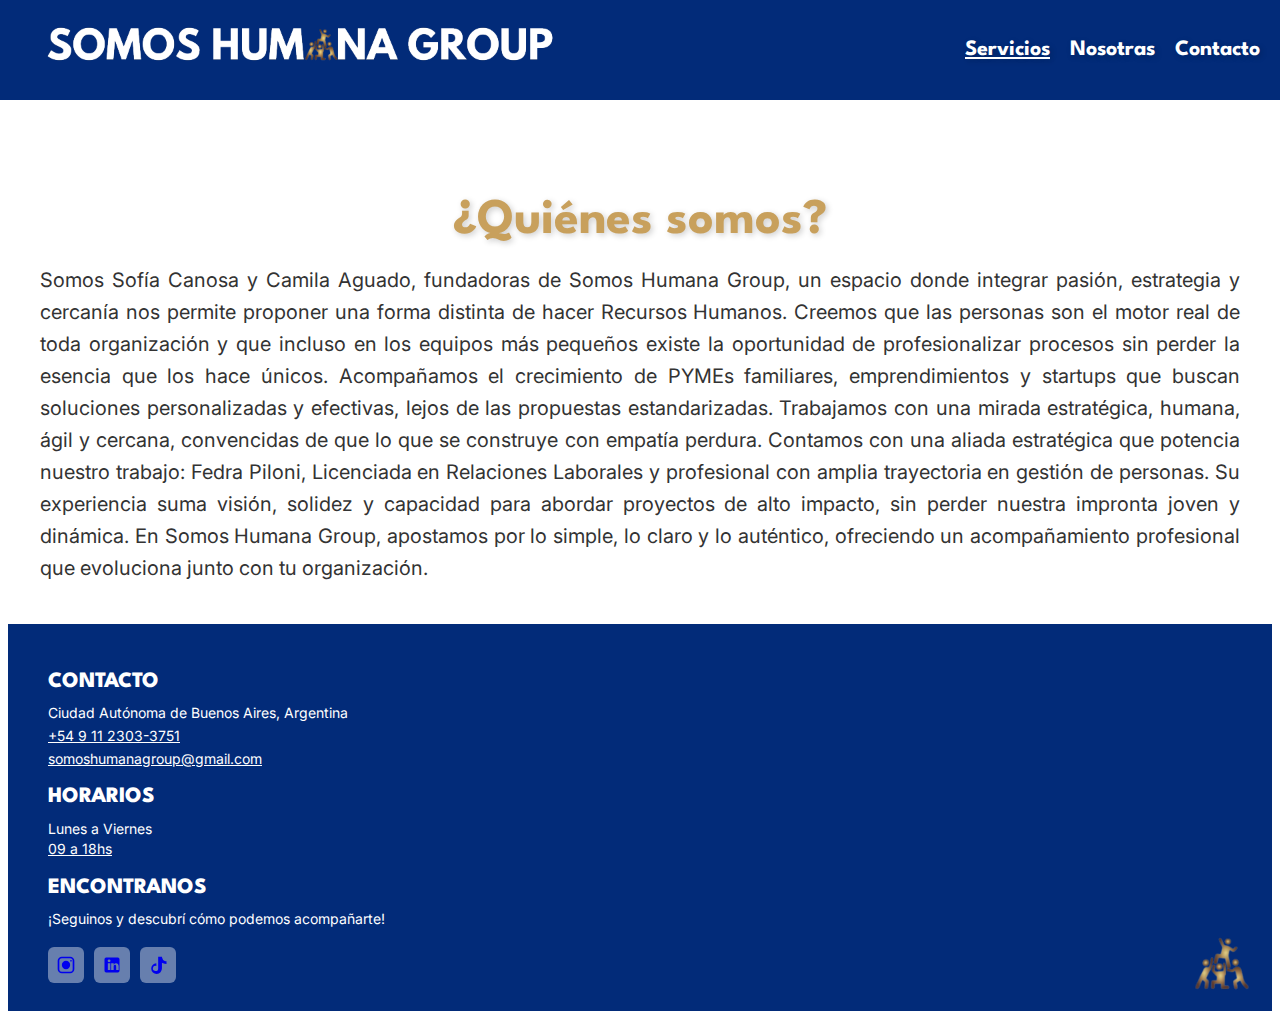
<file: quienes.html>
<!doctype html>
<html lang="es">
<head>
  <meta charset="UTF-8">
  <title>SOMOS HUMANA GROUP</title>
  <meta name="viewport" content="width=device-width, initial-scale=1.0">

  <!-- Fuentes -->
  <link rel="preconnect" href="https://fonts.googleapis.com">
  <link rel="preconnect" href="https://fonts.gstatic.com" crossorigin>
  <link href="https://fonts.googleapis.com/css2?family=League+Spartan:wght@100..900&display=swap" rel="stylesheet">
  <link href="https://fonts.googleapis.com/css2?family=Inter:ital,opsz,wght@0,14..32,100..900;1,14..32,100..900&display=swap" rel="stylesheet">

  <!-- AOS (opcional) -->
  <link rel="stylesheet" href="https://unpkg.com/aos@2.3.4/dist/aos.css">

  <link rel="stylesheet" href="estilos3.css">
</head>
<body>

  <!-- Navbar fija -->
  <nav class="navbar">
    <div class="logo">
      <a href="index.html">
        <img src="icono.png" alt="SOMOS HUMANA GROUP">
      </a>
    </div>

    <ul class="nav-links">
      <li><a href="servicios.html"><u>Servicios</u></a></li>
      <li><a href="quienes.html">Nosotras</a></li>
      <li><a href="contacto.html">Contacto</a></li>
    </ul>
  </nav>

  <!-- Contenido -->
  <main class="page-content">
    <h3>¿Quiénes somos?</h3>
	  <p class="descripcion"> Somos Sofía Canosa y Camila Aguado, fundadoras de Somos Humana Group, un espacio donde integrar pasión, estrategia y cercanía nos permite proponer una forma distinta de hacer Recursos Humanos. Creemos que las personas son el motor real de toda organización y que incluso en los equipos más pequeños existe la oportunidad de profesionalizar procesos sin perder la esencia que los hace únicos.

Acompañamos el crecimiento de PYMEs familiares, emprendimientos y startups que buscan soluciones personalizadas y efectivas, lejos de las propuestas estandarizadas. Trabajamos con una mirada estratégica, humana, ágil y cercana, convencidas de que lo que se construye con empatía perdura.

Contamos con una aliada estratégica que potencia nuestro trabajo: Fedra Piloni, Licenciada en Relaciones Laborales y profesional con amplia trayectoria en gestión de personas. Su experiencia suma visión, solidez y capacidad para abordar proyectos de alto impacto, sin perder nuestra impronta joven y dinámica.

En Somos Humana Group, apostamos por lo simple, lo claro y lo auténtico, ofreciendo un acompañamiento profesional que evoluciona junto con tu organización.</p>
    <!-- más contenido acá -->
  </main>

  <!-- Footer dentro del body -->
  <footer class="footer">
    <div class="footer-col">
      <h3>CONTACTO</h3>
      <ul class="contact-list">
        <li>Ciudad Autónoma de Buenos Aires, Argentina</li>
        <li><a href="https://wa.me/5491123033751" target="_blank"><u>+54 9 11 2303-3751</u></a></li>
        <li><a href="mailto:somoshumanagroup@gmail.com"><u>somoshumanagroup@gmail.com</u></a></li>
      </ul>

      <h3>HORARIOS</h3>
      <p class="horarios">Lunes a Viernes<br><u>09 a 18hs</u></p>

      <h3>ENCONTRANOS</h3>
      <p class="subcopy">¡Seguinos y descubrí cómo podemos acompañarte!</p>
      <div class="social">
        <a href="#" aria-label="Instagram" class="social-btn">
          <svg viewBox="0 0 24 24"><path fill="currentColor" d="M7 2h10a5 5 0 0 1 5 5v10a5 5 0 0 1-5 5H7a5 5 0 0 1-5-5V7a5 5 0 0 1 5-5m0 2a3 3 0 0 0-3 3v10a3 3 0 0 0 3 3h10a3 3 0 0 0 3-3V7a3 3 0 0 0-3-3zm11 2a1 1 0 1 1 0 2a1 1 0 0 1 0-2M12 7a5 5 0 1 1 0 10a5 5 0 0 1 0-10"/></svg>
        </a>
        <a href="#" aria-label="LinkedIn" class="social-btn">
          <svg viewBox="0 0 24 24"><path fill="currentColor" d="M19 3a2 2 0 0 1 2 2v14a2 2 0 0 1-2 2H5a2 2 0 0 1-2-2V5a2 2 0 0 1 2-2zm-9 7H7v8h3zm.2-3a1.7 1.7 0 1 0-3.4 0a1.7 1.7 0 0 0 3.4 0M20 13.5c0-2.51-1.34-3.68-3.13-3.68A2.7 2.7 0 0 0 14 11.6V10H11v8h3v-4.23c0-1.12.21-2.2 1.6-2.2c1.36 0 1.4 1.27 1.4 2.27V18h3z"/></svg>
        </a>
        <a href="#" aria-label="TikTok" class="social-btn">
          <svg viewBox="0 0 24 24"><path fill="currentColor" d="M16.75 2a5.7 5.7 0 0 0 .08.94a5.8 5.8 0 0 0 3.19 4.18a6.6 6.6 0 0 0 2.19.5v3.2a10.2 10.2 0 0 1-4.19-.94a9.3 9.3 0 0 1-1.28-.72v6.87A6.45 6.45 0 1 1 10 9.78v3.28a3.17 3.17 0 1 0 2.2 3v-14h4.55Z"/></svg>
        </a>
      </div>
    </div>

    <img src="humanos.png" alt="Decoración" class="footer-esquina">
  </footer>

  <!-- (Opcional) scripts al final -->
  <!-- <script src="https://unpkg.com/aos@2.3.4/dist/aos.js"></script> -->
  <!-- <script> AOS.init(); </script> -->
</body>
</html>
</file>
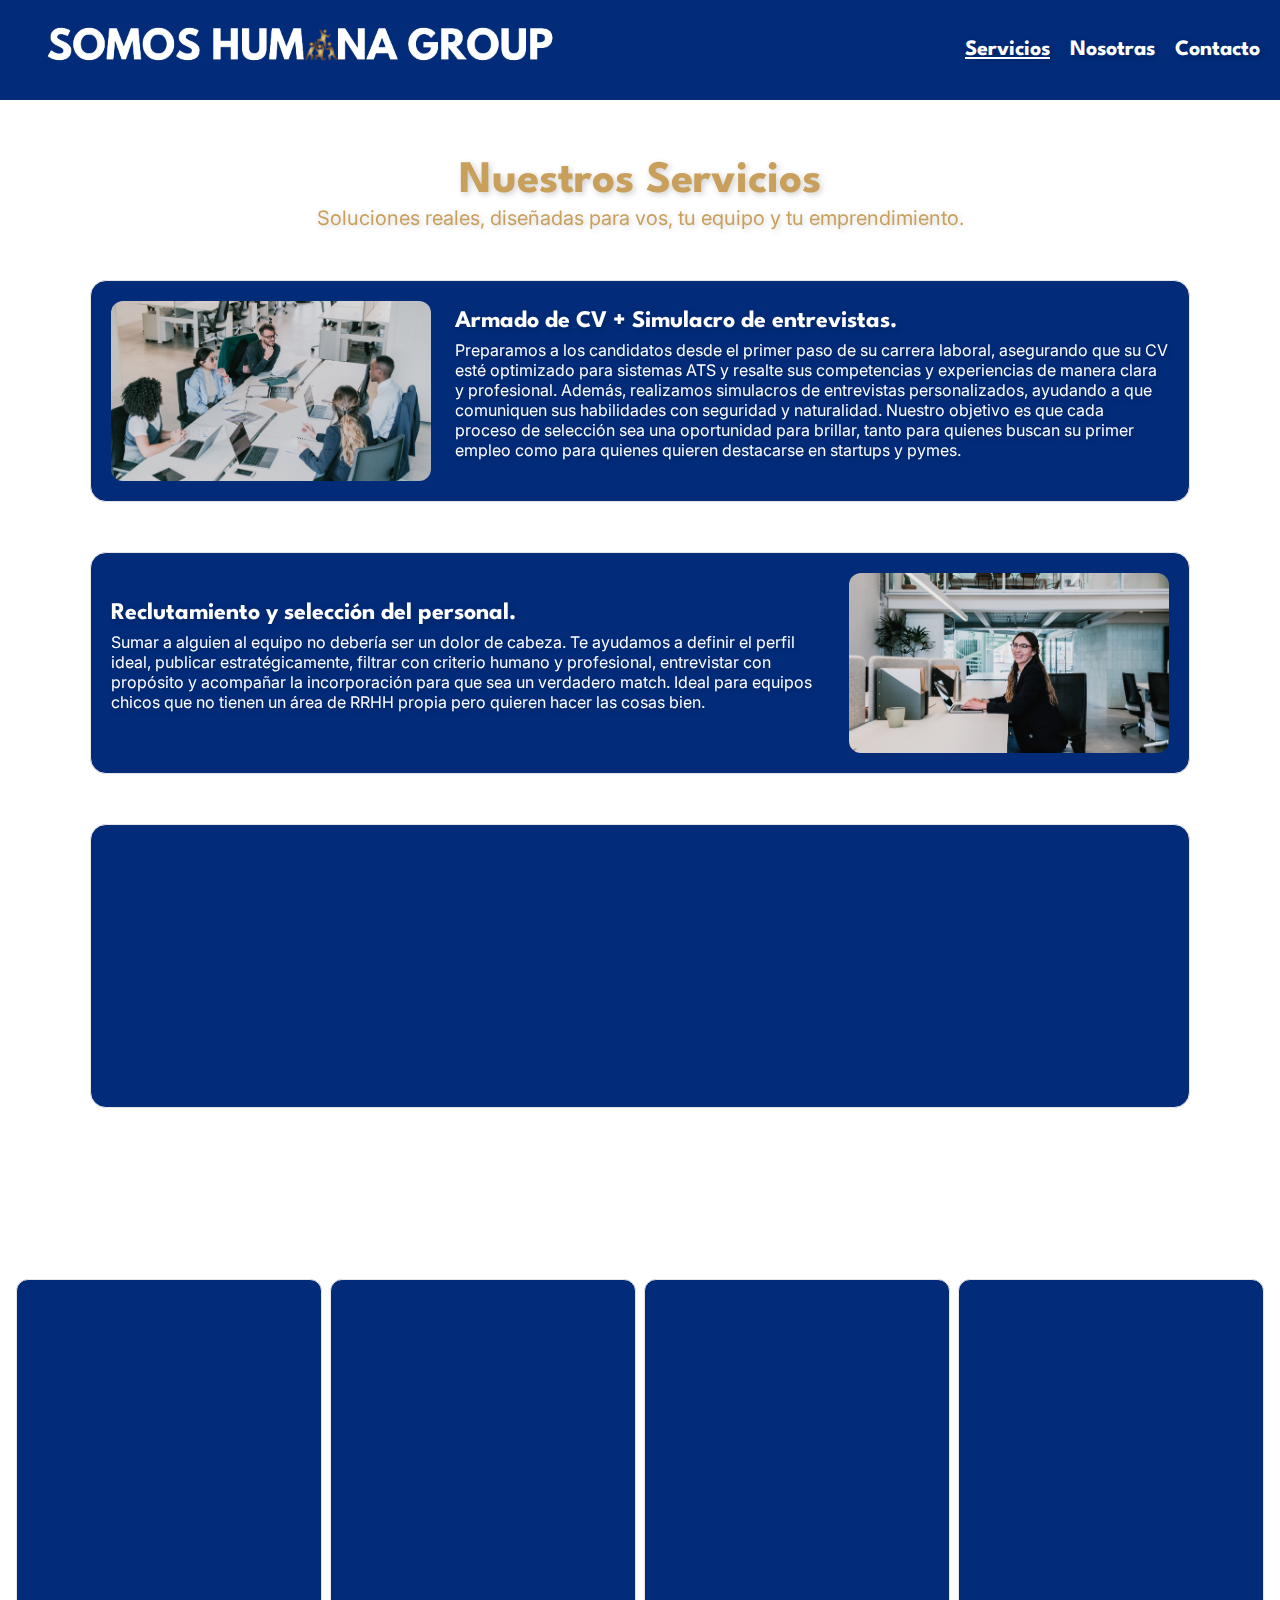
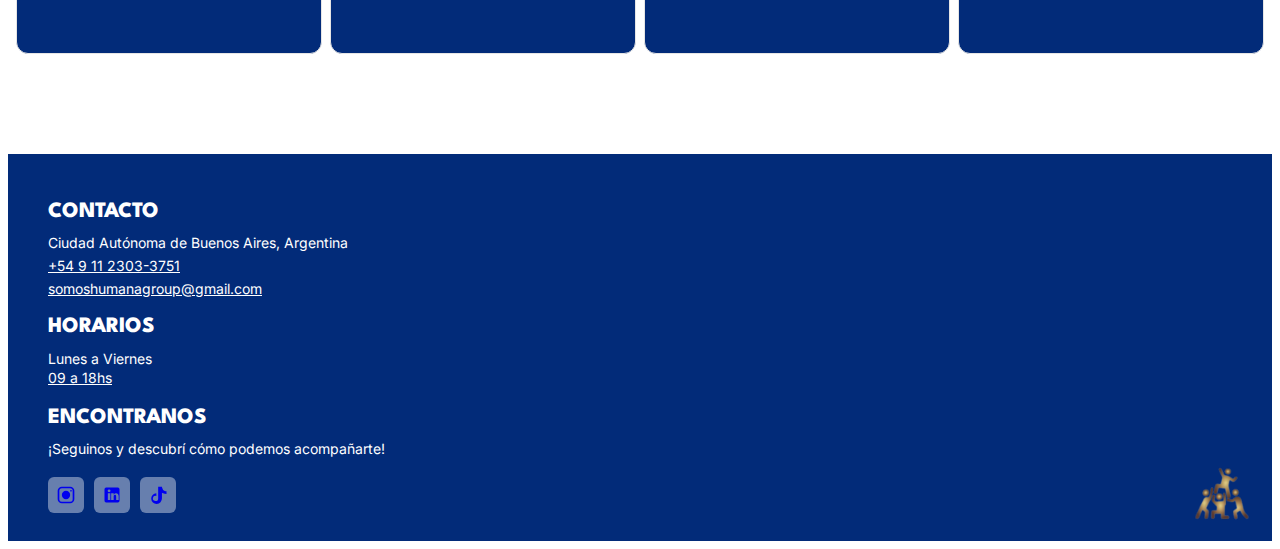
<file: servicios.html>
<!doctype html>
<html lang="es">
<head>
  <meta charset="UTF-8">
  <title>SOMOS HUMANA GROUP</title>
  <meta name="viewport" content="width=device-width, initial-scale=1.0">

  <!-- Fuentes -->
 <link rel="preconnect" href="https://fonts.googleapis.com">
<link rel="preconnect" href="https://fonts.gstatic.com" crossorigin>
<link href="https://fonts.googleapis.com/css2?family=League+Spartan:wght@100..900&display=swap" rel="stylesheet">
	<link href="https://fonts.googleapis.com/css2?family=Inter:ital,opsz,wght@0,14..32,100..900;1,14..32,100..900&display=swap" rel="stylesheet">
  <!-- AOS (opcional, ya cargado por si lo usás en otras secciones) -->
  <link rel="stylesheet" href="https://unpkg.com/aos@2.3.4/dist/aos.css">

  <link rel="stylesheet" href="estilos2.css">
</head>
<body>

  <!-- Navbar fija -->
  <nav class="navbar">
  <div class="logo">
  <a href="index.html">
    <img src="icono.png" alt="SOMOS HUMANA GROUP">
  </a>
</div>

    <ul class="nav-links">
      <li><a href="servicios.html"><u>Servicios</u></a></li>
      <li><a href="quienes.html">Nosotras</a></li>
      <li><a href="contacto.html">Contacto</a></li>
    </ul>
  </nav>

  <!-- Título de la sección -->
  <section class="contenido-intermedio"data-aos="fade-up" data-aos-delay="0">
    <h4>Nuestros Servicios</h4>
	 <p>Soluciones reales, diseñadas para vos, tu equipo y tu emprendimiento.</p> 
  </section>

<!-- SECCIÓN 1: BANNERS ALTERNADOS -->
<section class="seccion banners">
  <!-- Banner 1 (img izquierda, texto derecha) -->
  <article class="banner">
    <img class="banner__img" src="reunion1.png" alt="Banner 1"data-aos="fade-up" data-aos-delay="0">
    <div class="banner__txt"data-aos="fade-up" data-aos-delay="0">
      <h2>Armado de CV + Simulacro de entrevistas.</h2>
      <p>
        Preparamos a los candidatos desde el primer paso de su carrera laboral, asegurando que su CV esté optimizado para sistemas ATS y resalte sus competencias y experiencias de manera clara y profesional. Además, realizamos simulacros de entrevistas personalizados, ayudando a que comuniquen sus habilidades con seguridad y naturalidad. Nuestro objetivo es que cada proceso de selección sea una oportunidad para brillar, tanto para quienes buscan su primer empleo como para quienes quieren destacarse en startups y pymes.
      </p>
    </div>
  </article>

  <!-- Banner 2 (img derecha, texto izquierda) -->
  <article class="banner banner--reverse">
    <img class="banner__img" src="reunion2.png" alt="Banner 2"data-aos="fade-up" data-aos-delay="0">
    <div class="banner__txt"data-aos="fade-up" data-aos-delay="0">
      <h2>Reclutamiento y selección del personal.</h2>
      <p>
        Sumar a alguien al equipo no debería ser un dolor de cabeza. Te ayudamos a definir el perfil ideal,
        publicar estratégicamente, filtrar con criterio humano y profesional, entrevistar con propósito y
        acompañar la incorporación para que sea un verdadero match. Ideal para equipos chicos que no tienen un
        área de RRHH propia pero quieren hacer las cosas bien.
      </p>
    </div>
  </article>

  <!-- Banner 3 (img izquierda, texto derecha) -->
  <article class="banner">
    <img class="banner__img" src="reunion3.png" alt="Banner 3"data-aos="fade-up" data-aos-delay="0">
    <div class="banner__txt"data-aos="fade-up" data-aos-delay="0">
      <h2>Tercerización del área de Recursos Humanos.</h2>
      <p>No necesitás tener un departamento entero para tener gestión de personas. Nosotras nos convertimos en tu área de RRHH externa:</p>
		  <li>Administramos procesos internos.</li>
	  <li> Acompañamos en selecciones.</li>
	<li> Creamos protocolos, documentos y cultura.</li>
		 <li>  Asesoramos a los líderes y dueños.</li>
		<p>Todo con una lógica cercana, realista y a la medida de tu pyme/emprendimiento.
	</p>
    </div>
  </article>
</section>

	<!-- Texto debajo -->
<div class="texto-seccion"data-aos="fade-up" data-aos-delay="0">
  <h2>+ SERVICIOS</h2>
</div>

<!-- 4 tarjetas -->
<section class="tarjetas-servicios">
  <article class="tarjeta">
    <img src="servicios4.png" alt="Servicio 4"data-aos="fade-up" data-aos-delay="0">
    <div class="tarjeta-texto"data-aos="fade-up" data-aos-delay="0">
      <h3>Diagnóstico Empresarial.</h3>
      <p>¿Sentís que hay cosas que no están funcionando, pero no sabés por dónde empezar?
 Hacemos un mapeo completo de tu organización: comunicación, roles, estructura, clima, liderazgo, puntos ciegos y oportunidades de mejora.
 Te devolvemos un informe claro, con propuestas concretas y accionables.</p>
    </div>
  </article>
  
  <article class="tarjeta">
    <img src="servicios5.png" alt="Servicio 5"data-aos="fade-up" data-aos-delay="0">
    <div class="tarjeta-texto"data-aos="fade-up" data-aos-delay="0">
      <h3>Coaching.</h3>
      <p>Acompañamos a líderes, socios o integrantes clave en procesos de toma de decisiones, redefinición de objetivos o conflictos internos.
 También ofrecemos sesiones de coaching organizacional para equipos que necesitan repensarse, reenfocarse o volver a conectarse.</p>
    </div>
  </article>
  
  <article class="tarjeta">
    <img src="servicios6.png" alt="Servicio 6"data-aos="fade-up" data-aos-delay="0">
    <div class="tarjeta-texto"data-aos="fade-up" data-aos-delay="0">
      <h3>Capacitaciones.</h3>
      <p>Diseñamos talleres con dinámica real y ejemplos que tienen sentido para equipos pequeños o multifunción. 
Todo desde una lógica ágil, sin relleno, y con foco en lo aplicable.</p>
    </div>
  </article>
  
  <article class="tarjeta">
    <img src="servicios7.png" alt="Servicio 7"data-aos="fade-up" data-aos-delay="0">
    <div class="tarjeta-texto"data-aos="fade-up" data-aos-delay="0">
      <h3>Fidelización y branding.</h3>
      <p>Te ayudamos a construir identidad como equipo, marca empleadora y cultura organizacional. Aunque sean 3 personas, lo que transmitís hacia adentro es clave para sostener, atraer y comprometer talento.Trabajamos con propuestas simples pero potentes para generar pertenencia, claridad y una experiencia de trabajo que se note.</p>
    </div>
  </article>
</section>

	<script src="https://unpkg.com/aos@2.3.4/dist/aos.js"></script>
<script>
  AOS.init({
    duration: 1000, // duración en milisegundos
    once: true      // si true, se ejecuta solo la primera vez que aparece
  });
</script>
	
	

	
  <footer class="footer">
  <div class="footer-col">
    <h3>CONTACTO</h3>
    <ul class="contact-list">
      <li>Ciudad Autónoma de Buenos Aires, Argentina</li>
      <li><a href="https://wa.me/5491123033751" target="_blank"><u>+54 9 11 2303-3751</u></a></li>
      <li><a href="mailto:somoshumanagroup@gmail.com"><u>somoshumanagroup@gmail.com</u></a></li>
    </ul>

    <h3>HORARIOS</h3>
    <p class="horarios">Lunes a Viernes<br><u>09 a 18hs</u></p>

    <h3>ENCONTRANOS</h3>
    <p class="subcopy">¡Seguinos y descubrí cómo podemos acompañarte!</p>
    <div class="social">
      <!-- Instagram -->
      <a href="#" aria-label="Instagram" class="social-btn">
        <svg viewBox="0 0 24 24"><path fill="currentColor" d="M7 2h10a5 5 0 0 1 5 5v10a5 5 0 0 1-5 5H7a5 5 0 0 1-5-5V7a5 5 0 0 1 5-5m0 2a3 3 0 0 0-3 3v10a3 3 0 0 0 3 3h10a3 3 0 0 0 3-3V7a3 3 0 0 0-3-3zm11 2a1 1 0 1 1 0 2a1 1 0 0 1 0-2M12 7a5 5 0 1 1 0 10a5 5 0 0 1 0-10"/></svg>
      </a>

      <!-- LinkedIn -->
      <a href="#" aria-label="LinkedIn" class="social-btn">
        <svg viewBox="0 0 24 24"><path fill="currentColor" d="M19 3a2 2 0 0 1 2 2v14a2 2 0 0 1-2 2H5a2 2 0 0 1-2-2V5a2 2 0 0 1 2-2zm-9 7H7v8h3zm.2-3a1.7 1.7 0 1 0-3.4 0a1.7 1.7 0 0 0 3.4 0M20 13.5c0-2.51-1.34-3.68-3.13-3.68A2.7 2.7 0 0 0 14 11.6V10H11v8h3v-4.23c0-1.12.21-2.2 1.6-2.2c1.36 0 1.4 1.27 1.4 2.27V18h3z"/></svg>
      </a>

      <!-- TikTok -->
      <a href="#" aria-label="TikTok" class="social-btn">
        <svg viewBox="0 0 24 24"><path fill="currentColor" d="M16.75 2a5.7 5.7 0 0 0 .08.94a5.8 5.8 0 0 0 3.19 4.18a6.6 6.6 0 0 0 2.19.5v3.2a10.2 10.2 0 0 1-4.19-.94a9.3 9.3 0 0 1-1.28-.72v6.87A6.45 6.45 0 1 1 10 9.78v3.28a3.17 3.17 0 1 0 2.2 3v-14h4.55Z"/></svg>
      </a>
    </div>
  </div>
	
	<img src="humanos.png" alt="Decoración" class="footer-esquina">
	
</footer>
	
		
	</body>


</html>
</file>
<file: estilos3.css>
@charset "utf-8";
/* CSS Document */

.navbar {
  position: fixed;
  top: 0; 
  left: 0;
  width: 100%;
  height: 100px; /* más alta */
  background-color: #022b79;
  display: flex;
  justify-content: space-between; /* ?? logo a un lado, texto al otro */
  align-items: center;            /* ?? centrado vertical */
  padding: 0 20px;                /* espacio horizontal */
  z-index: 1000;
  box-sizing: border-box;
}

/* Logo mÃ¡s chico y mÃ¡s a la izquierda */
.logo img {
  height: 60px; /* ?? tamaño de la imagen dentro del nav */
  width: auto;
}

/* Links mÃ¡s grandes */
.nav-links {
  list-style: none;
  display: flex;
  gap: 20px;
  margin: 0;
  padding: 0;
}

.nav-links a {
  color: #fff; /* blanco para contraste */
  text-decoration: none;
  font-weight: 700;
  font-size: 22px; /* texto mÃ¡s grande */
	text-shadow: 2px 2px 6px rgba(0,0,0,0.2); 
	font-family: "League Spartan", sans-serif;

}

.nav-links a:hover {
  opacity: 0.8;
}

/* ---------- Compensar navbar fija ---------- */
body { scroll-padding-top: 90px; }        

.page-content {
  padding-top: 140px;  /* Empuja el contenido para que no lo tape la navbar fija */
  max-width: 1200px;
  margin: 0 auto;
}

.page-content h3 {
  font-family: "League Spartan", sans-serif;
  font-size: 50px;
  font-weight: 700;
  color: #c8a05c;
  margin-bottom: 15px;
	text-shadow: 2px 2px 6px rgba(0,0,0,0.2);
	text-align: center; 
}

.page-content .descripcion {
font-family: "Inter", sans-serif;	
  font-size: 20px;
  line-height: 1.6;
  color: #333;
  margin-bottom: 40px;
	max-width: 1500px;
	text-align: justify; 
}


@keyframes fadeInUp {
  from {
    opacity: 0;
    transform: translateY(20px);
  }
  to {
    opacity: 1;
    transform: translateY(0);
  }
}




/* ---------- Footer ---------- */
.footer {
  background: #022b79; /* fondo azul */
  color: #fff;
  padding: 28px 40px;
  box-sizing: border-box;
	position: relative
}

.footer-col {
  max-width: 500px;
}

.footer h3 {
  margin: 0 0 10px;
  font-size: 22px;
  font-weight: 800;
	 margin-top: 20px;      /* espacio antes del tÃ­tulo */
  margin-bottom: 12px;
	font-family: "League Spartan", sans-serif;
}

.footer .subcopy {
  margin-bottom: 20px;   /* espacio entre bloques */
	font-family: "Inter", sans-serif;
}

.contact-list {
  list-style: none;
  margin: 0;
  padding: 0;
	font-family: "Inter", sans-serif;
}

.contact-list li {
  margin-bottom: 6px;
  font-size: 14px;
	font-family: "Inter", sans-serif;
}


.contact-list a {
  color: #fff;
  text-decoration: none;
	font-family: "Inter", sans-serif;
}

.contact-list a:hover {
  text-decoration: underline;
	font-family: "Inter", sans-serif;
}

.horarios {
  font-size: 14px;
  line-height: 1.4;
  margin: 0;
font-family: "Inter", sans-serif; 0 10px;	
}

.subcopy {
  margin: 6px 0 8px;
  font-size: 14px;
	font-family: "Inter", sans-serif;
}

.social {
  display: flex;
  gap: 10px;
	font-family: "Inter", sans-serif;
}

.social-btn {
  width: 36px;
  height: 36px;
  border-radius: 6px;
  background: rgba(255, 255, 255, 0.40);
  display: flex;
  align-items: center;
  justify-content: center;
  transition: background 0.3s ease;
	font-family: "Inter", sans-serif;
}

.social-btn svg {
  width: 20px;
  height: 20px;
  fill: white;
	font-family: "Inter", sans-serif;
}

.social-btn:hover {
  background: rgba(255, 255, 255, 0.3);
}

.footer-esquina {
  position: absolute;
  bottom: 10px;
  right: 10px;
  width: 80px; /* ðŸ‘ˆ mÃ¡s grande */
  height: auto;
  opacity: 0.9;
}
</file>
<file: estilos2.css>
.navbar {
  position: fixed;
  top: 0; 
  left: 0;
  width: 100%;
  height: 100px; /* m�s alta */
  background-color: #022b79;
  display: flex;
  justify-content: space-between; /* ?? logo a un lado, texto al otro */
  align-items: center;            /* ?? centrado vertical */
  padding: 0 20px;                /* espacio horizontal */
  z-index: 1000;
  box-sizing: border-box;
}

/* Logo más chico y más a la izquierda */
.logo img {
  height: 60px; /* ?? tama�o de la imagen dentro del nav */
  width: auto;
}

/* Links más grandes */
.nav-links {
  list-style: none;
  display: flex;
  gap: 20px;
  margin: 0;
  padding: 0;
}

.nav-links a {
  color: #fff; /* blanco para contraste */
  text-decoration: none;
  font-weight: 700;
  font-size: 22px; /* texto más grande */
	text-shadow: 2px 2px 6px rgba(0,0,0,0.2); 
	font-family: "League Spartan", sans-serif;

}

.nav-links a:hover {
  opacity: 0.8;
}

/* ---------- Compensar navbar fija ---------- */
body { scroll-padding-top: 90px; }           /* para anclas */
.contenido-intermedio { margin-top: 100px; } /* deja espacio real bajo la navbar */

.contenido-intermedio {
  max-width: 1200px;
  margin: 160px auto 8px; /* navbar(100px) + 12px extra arriba, y MUY poco espacio abajo */
  padding: 0 16px;
  text-align: center;
}

.contenido-intermedio h4 {
	margin-bottom: 4px; /* m�s pegado al p�rrafo */
		font-family: 'League Spartan', sans-serif;
	color: #c8a05c;
	font-size: 45px;
	text-shadow: 2px 2px 6px rgba(0,0,0,0.2); 
}

.contenido-intermedio p {
  margin: 0; /* sin espacio extra debajo del p�rrafo */
	color: #c8a05c;
	font-family: "Inter", sans-serif;
	font-size: 20px;
	text-shadow: 2px 2px 6px rgba(0,0,0,0.2); 
	
}

.seccion { 
  max-width: 1100px;
  margin: 0 auto;
  padding: 32px 16px;
}

/* ============ SECCI�N 1: BANNERS ============ */
.banners {
  display: grid;
  gap: 20px;
}

/* Caja banner */
.banner {
  display: flex;
  align-items: center;
  gap: 24px;
  background: #fff;
  border: 1px solid #e6e6e6;
  border-radius: 16px;
  padding: 20px;
	background-color: #022b79;
	 margin-bottom: 20px; 
	margin-top: 10px;
}

.banner--reverse { 
  flex-direction: row-reverse; /* img derecha, texto izquierda */
}

.banner__img {
  flex: 0 0 30%;     /* ocupa menos ancho dentro del banner */
  max-width: 320px;  /* tama�o m�ximo reducido */
  width: 100%;
  height: auto;
  border-radius: 12px;
  object-fit: cover;
	text-shadow: 2px 2px 6px rgba(0,0,0,0.2); 
}


.banner__txt {
  flex: 1;
}

.banner__txt h2 {
  margin: 0 0 8px;
  font-size: 1.5rem;
	color: white;
		font-family: 'League Spartan', sans-serif;
	text-shadow: 2px 2px 6px rgba(0,0,0,0.2); 
}

.banner__txt p {
  margin: 0 0 12px;
  color: white;
	font-family: "Inter", sans-serif;
	text-shadow: 2px 2px 6px rgba(0,0,0,0.2); 
}


.banner__txt li {
  margin: 0 0 12px;
  color: white;
	font-family: "Inter", sans-serif;
	text-shadow: 2px 2px 6px rgba(0,0,0,0.2); 
}


.tarjetas-servicios {
  display: flex;         
  gap: 60px;              /* ?? Espacio reducido entre tarjetas */
  justify-content: center;
  flex-wrap: wrap;   /* Para que bajen de l�nea si no entran */
	margin-bottom: 100px;
	text-shadow: 2px 2px 6px rgba(0,0,0,0.2); 
}

.tarjeta {
  max-width: 280px;      /* ?? M�s angostas */
  width: 100%;
  border: 1px solid #e5e5e5;
  border-radius: 12px;
  padding: 12px;         /* ?? Menos relleno interno */
  transition: box-shadow .25s ease, transform .25s ease;
	 background-color: #022b79;
}



.tarjeta:hover {
  box-shadow: 0 10px 24px rgba(0,0,0,.08);
  transform: translateY(-2px);
}

.tarjeta img {
  width: 100%;
  height: auto;
  border-radius: 10px;
  display: block;
  margin-bottom: 12px;
}

.tarjeta-texto h3 {
  font-size: 25px;
  margin: 0 0 8px;
	font-family: 'League Spartan', sans-serif;
	color: white;
}

/* --- AC� est� el truco del despliegue --- */
/* Cerramos cualquier p�rrafo dentro del bloque de texto */
.tarjeta-texto p {
  max-height: 0;
  overflow: hidden;
  opacity: 0;
  transition: max-height .35s ease, opacity .25s ease;
  margin: 0;              /* evita �saltos� al abrir/cerrar */
	font-family: "Inter", sans-serif;
	color: white;
}



/* Solo la tarjeta que tiene el hover muestra su p�rrafo */
.tarjeta:hover .tarjeta-texto p {
  max-height: 300px;      /* ajust� si tu texto es m�s largo */
  opacity: 1;
  margin-top: 8px;        /* aparece con espacio cuando se abre */
}

/* (Opcional) En mobile, sin hover, mostramos siempre el texto */
@media (hover: none) and (pointer: coarse) {
  .tarjeta-texto p {
    max-height: none;
    opacity: 1;
    margin-top: 8px;
  }
}







.texto-seccion {
  text-align: center;
  margin: 40px 0 20px; /* espacio arriba y abajo */
  max-width: 800px;
  margin-left: auto;
  margin-right: auto;
}

.texto-seccion h2 {
	font-family: 'League Spartan', sans-serif;
  font-size: 45px;
  font-weight: 800;
  color: #c8a05c;
	text-shadow: 2px 2px 6px rgba(0,0,0,0.2); 
}

.texto-seccion p {
  font-size: 1rem;
  color: #555;
	text-shadow: 2px 2px 6px rgba(0,0,0,0.2); 
}

.tarjetas-servicios {
  display: flex;
  flex-wrap: wrap;
  gap: 8px;
  justify-content: center;
}













/* ---------- Footer ---------- */
.footer {
  background: #022b79; /* fondo azul */
  color: #fff;
  padding: 28px 40px;
  box-sizing: border-box;
	position: relative
}

.footer-col {
  max-width: 500px;
}

.footer h3 {
  margin: 0 0 10px;
  font-size: 22px;
  font-weight: 800;
	 margin-top: 20px;      /* espacio antes del título */
  margin-bottom: 12px;
	font-family: "League Spartan", sans-serif;
}

.footer .subcopy {
  margin-bottom: 20px;   /* espacio entre bloques */
	font-family: "Inter", sans-serif;
}

.contact-list {
  list-style: none;
  margin: 0;
  padding: 0;
	font-family: "Inter", sans-serif;
}

.contact-list li {
  margin-bottom: 6px;
  font-size: 14px;
	font-family: "Inter", sans-serif;
}


.contact-list a {
  color: #fff;
  text-decoration: none;
	font-family: "Inter", sans-serif;
}

.contact-list a:hover {
  text-decoration: underline;
	font-family: "Inter", sans-serif;
}

.horarios {
  font-size: 14px;
  line-height: 1.4;
  margin: 0;
font-family: "Inter", sans-serif; 0 10px;	
}

.subcopy {
  margin: 6px 0 8px;
  font-size: 14px;
	font-family: "Inter", sans-serif;
}

.social {
  display: flex;
  gap: 10px;
	font-family: "Inter", sans-serif;
}

.social-btn {
  width: 36px;
  height: 36px;
  border-radius: 6px;
  background: rgba(255, 255, 255, 0.40);
  display: flex;
  align-items: center;
  justify-content: center;
  transition: background 0.3s ease;
	font-family: "Inter", sans-serif;
}

.social-btn svg {
  width: 20px;
  height: 20px;
  fill: white;
	font-family: "Inter", sans-serif;
}

.social-btn:hover {
  background: rgba(255, 255, 255, 0.3);
}

.footer-esquina {
  position: absolute;
  bottom: 10px;
  right: 10px;
  width: 80px; /* 👈 más grande */
  height: auto;
  opacity: 0.9;
}
</file>
